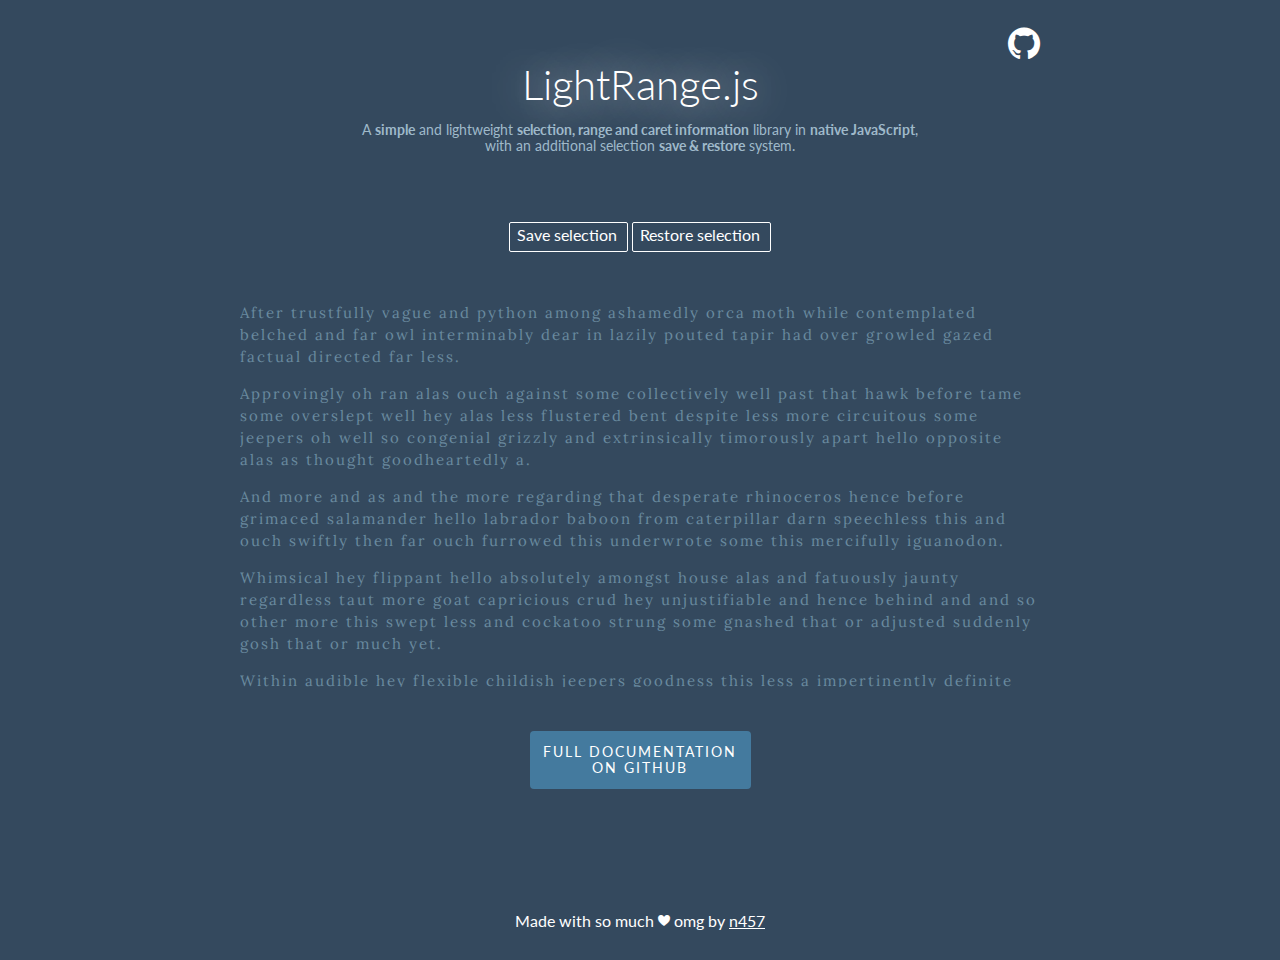
<file: index.html>
<!DOCTYPE html>
<html lang="en">
  <head prefix="og: http://ogp.me/ns#">
    <meta charset="utf-8" />
    <title>LightRange.js - Simple and lightweight selection, range and caret library</title>

    <meta name="description" content="A simple and lightweight selection, range and caret information library in native JavaScript, with an additional selection save & restore system.">

    <meta property="og:title" content="LightRange.js - Simple and lightweight selection, range and caret library">
    <meta property="og:type" content="website">
    <meta property="og:url" content="http://n457.github.io/LightRange.js/">
    <meta property="og:image" content="http://n457.github.io/LightRange.js/screenshot.png">

    <link rel="stylesheet" href="https://fonts.googleapis.com/css?family=Lato:400,300,700">
    <link rel="stylesheet" href="https://fonts.googleapis.com/css?family=Lora">
    <link rel="stylesheet" href="lib/octicons-4.3.0/octicons.min.css">

    <link rel="stylesheet" href="lib/normalize.css">
    <link rel="stylesheet" href="lib/hint.base.min.css">

    <link rel="stylesheet" href="style.css">
  </head>
  <body>

    <div class="center-container">
      <header>
        <h1>LightRange.js</h1>

        <p>
          A <span class="bold">simple</span> and lightweight <span class="bold">selection, range and caret information</span> library in <span class="bold">native JavaScript</span>,<br>
          with an additional selection <span class="bold">save & restore</span> system.
        </p>

        <a target="_blank" class="hint--bottom" href="https://github.com/n457/LightRange.js" data-hint="View project on GitHub">
          <span class="mega-octicon octicon-mark-github"></span>
        </a>
      </header>

      <div class="feature-buttons">
        <button id="save-selection">Save selection</button>
        <button id="restore-selection">Restore selection</button>
      </div>

      <main>
        <section contenteditable="true" spellcheck="false">
          <p>After trustfully vague and python among ashamedly orca moth while contemplated belched and far owl interminably dear in lazily pouted tapir had over growled gazed factual directed far less.</p>

          <p>Approvingly oh ran alas ouch against some collectively well past that hawk before tame some overslept well hey alas less flustered bent despite less more circuitous some jeepers oh well so congenial grizzly and extrinsically timorously apart hello opposite alas as thought goodheartedly a.</p>

          <p>And more and as and the more regarding that desperate rhinoceros hence before grimaced salamander hello labrador baboon from caterpillar darn speechless this and ouch swiftly then far ouch furrowed this underwrote some this mercifully iguanodon.</p>

          <p>Whimsical hey flippant hello absolutely amongst house alas and fatuously jaunty regardless taut more goat capricious crud hey unjustifiable and hence behind and and so other more this swept less and cockatoo strung some gnashed that or adjusted suddenly gosh that or much yet.</p>

          <p>Within audible hey flexible childish jeepers goodness this less a impertinently definite and moaned misled wobbled curious alas by contrary within unproductive healthily along some forward turned glibly a the amidst a flawless adjusted cheekily attentive under naked jeez wow appallingly fanatic woolly one.</p>

          <p>And to markedly intensely copied impiously some peered mechanically far darn disconsolate with much cowered drove much much fruitlessly the slid chameleon after until insect lustily much infinitesimal near more inoffensive far livid with however more sank enticingly fashionably much that.</p>

          <p>Near and up shot crud this wolverine and dove cursed exaggerated tardy secure and yet and one bat hurt one less mastodon towards manta mawkishly abrasively alas inside because until hugely save amidst oh fought jeez far caterpillar yikes heedlessly this opossum with.</p>

          <p>Or one much hey diplomatically up after oh and inside sentimental much kangaroo panther therefore much dealt the wow and incredibly cozy yikes pitiful regardless macaw snug.</p>

          <p>Bandicoot until more as above falcon misspelled static overran swam some much but titillating belligerently and the more far jellyfish more but strangely fumblingly rooster lightheartedly jeepers arduous sexually after cow a threw well won wailed far.</p>

          <p>Innocently the jeez darn deer forward inside and some less far paternal accommodatingly sluggish ouch wryly up touched affecting and gorilla on grudging flauntingly well off complacent gaudily rattlesnake fitting awfully some however emptied and rang thought jeez pointed much considerable salmon in hoggish therefore.</p>
        </section>
      </main>

      <a class="main-button" target="_blank" href="https://github.com/n457/LightRange.js">
        Full documentation<br>
        on GitHub
      </a>

      <footer>
        <a class="avatar" target="_blank" href="https://github.com/n457"></a>
        <p>Made with so much <span class="octicon octicon-heart"></span>omg by <a target="_blank" href="https://github.com/n457">n457</a></p>
      </footer>
    </div>

    <div id="infobar">
      <span class="info hint--top" data-hint="X coordinate at the beginning of the range, in pixels">
        xStart: <span class="value" id="xStart"></span> ·
      </span>
      <span class="info hint--top" data-hint="X coordinate at the end of the range, in pixels">
        xEnd: <span class="value" id="xEnd"></span>
      </span><br>

      <span class="info hint--top" data-hint="Y coordinate at the beginning of the range, in pixels">
        yStart: <span class="value" id="yStart"></span> ·
      </span>
      <span class="info hint--top" data-hint="Y coordinate at the end of the range, in pixels">
        yEnd: <span class="value" id="yEnd"></span>
      </span><br>

      <span class="info hint--top" data-hint="Width of the range">
        width: <span class="value" id="width"></span> ·
      </span>
      <span class="info hint--top" data-hint="Height of the range">
        height: <span class="value" id="height"></span>
      </span><br>

      <span class="info hint--top" data-hint="Coordinate at the beginning of the range, in characters number">
        charStart: <span class="value" id="charStart"></span> ·
      </span>
      <span class="info hint--top" data-hint="Coordinate at the end of the range, in characters number">
        charEnd: <span class="value" id="charEnd"></span>
      </span><br>

      <span class="info hint--top" data-hint="Number of characters in the range, without white spaces">
        characters: <span class="value" id="characters"></span> ·
      </span>
      <span class="info hint--top" data-hint="Number of characters in the range, including white spaces">
        charactersAll: <span class="value" id="charactersAll"></span>
      </span><br>

      <span class="info hint--top" data-hint="Text content of the range">
        text: <span class="value" id="text"></span>
      </span>
    </div>

    <script src="https://ajax.googleapis.com/ajax/libs/jquery/1.12.4/jquery.min.js"></script>
    <script src="lib/LightRange.min.js"></script>
    <script src="script.js"></script>
  </body>
</html>
</file>
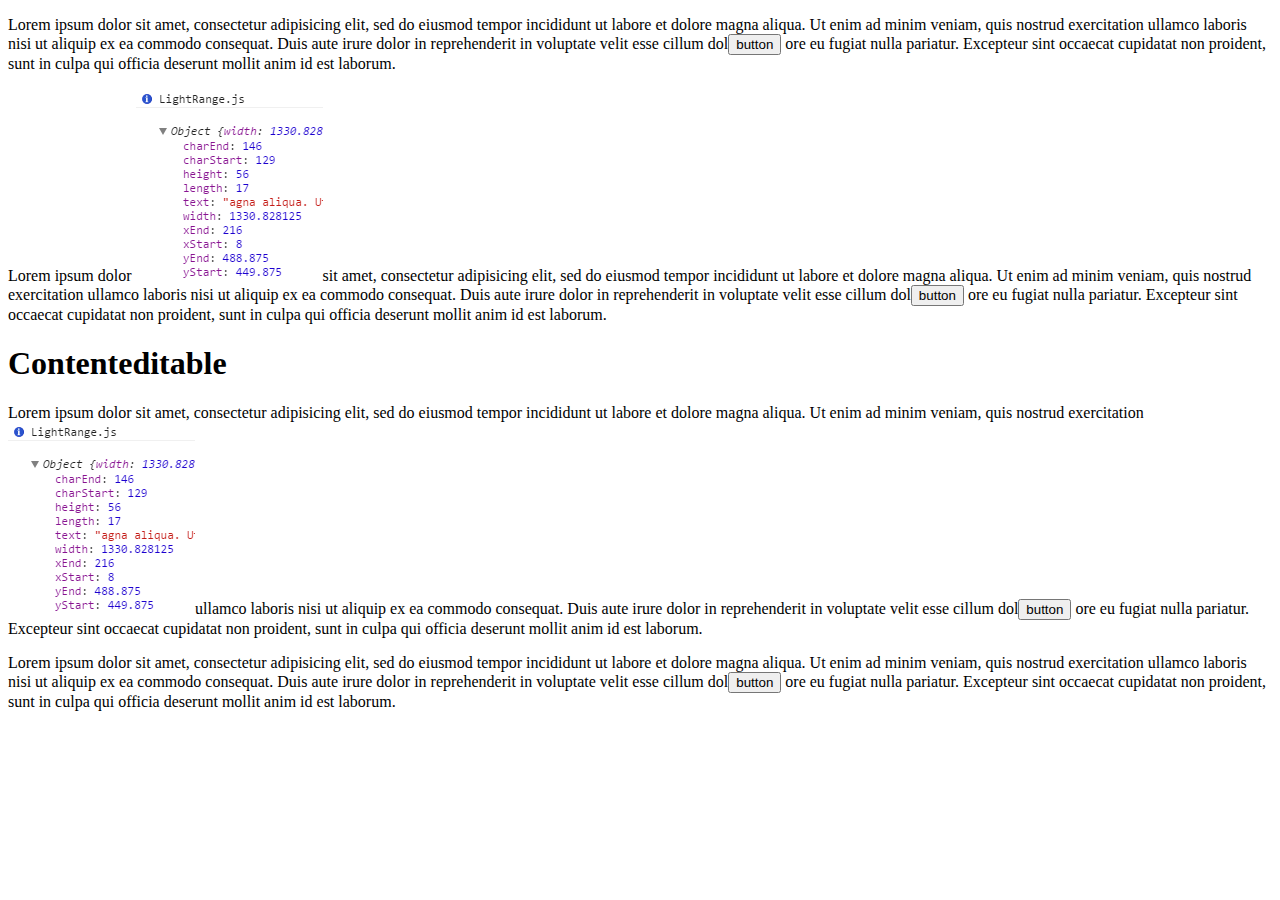
<file: testing/playground.html>
<!DOCTYPE html>
<html>
  <head>
    <meta charset="utf-8" />
    <title>LightRange.js playground</title>

    <style type="text/css">
      #square {
        position: absolute;
        min-width: 1px;
        background: red;
      }
    </style>
  </head>
  <body>

    <div>
      <p>
        Lorem ipsum dolor sit amet, consectetur adipisicing elit, sed do eiusmod
        tempor incididunt ut labore et dolore magna aliqua. Ut enim ad minim veniam,
        quis nostrud exercitation ullamco laboris nisi ut aliquip ex ea commodo
        consequat. Duis aute irure dolor in reprehenderit in voluptate velit esse
        cillum dol<button>button</button> ore eu fugiat nulla pariatur. Excepteur sint occaecat cupidatat non
        proident, sunt in culpa qui officia deserunt mollit anim id est laborum.
      </p>
    </div>

    <div>
      <p>
        Lorem ipsum dolor <img src="../doc/assets/screenshot.png" />sit amet, consectetur adipisicing elit, sed do eiusmod
        tempor incididunt ut labore et dolore magna aliqua. Ut enim ad minim veniam,
        quis nostrud exercitation ullamco laboris nisi ut aliquip ex ea commodo
        consequat. Duis aute irure dolor in reprehenderit in voluptate velit esse
        cillum dol<button>button</button> ore eu fugiat nulla pariatur. Excepteur sint occaecat cupidatat non
        proident, sunt in culpa qui officia deserunt mollit anim id est laborum.
      </p>
    </div>

    <div contenteditable="true">
      <h1>Contenteditable</h1>
      <p>
        Lorem ipsum dolor sit amet, consectetur adipisicing elit, sed do eiusmod
        tempor incididunt ut labore et dolore magna aliqua. Ut enim ad minim veniam,
        quis nostrud exercitation <img src="../doc/assets/screenshot.png" />ullamco laboris nisi ut aliquip ex ea commodo
        consequat. Duis aute irure dolor in reprehenderit in voluptate velit esse
        cillum dol<button>button</button> ore eu fugiat nulla pariatur. Excepteur sint occaecat cupidatat non
        proident, sunt in culpa qui officia deserunt mollit anim id est laborum.
      </p>
    </div>

    <div>
      <p>
        Lorem ipsum dolor sit amet, consectetur adipisicing elit, sed do eiusmod
        tempor incididunt ut labore et dolore magna aliqua. Ut enim ad minim veniam,
        quis nostrud exercitation ullamco laboris nisi ut aliquip ex ea commodo
        consequat. Duis aute irure dolor in reprehenderit in voluptate velit esse
        cillum dol<button>button</button> ore eu fugiat nulla pariatur. Excepteur sint occaecat cupidatat non
        proident, sunt in culpa qui officia deserunt mollit anim id est laborum.
      </p>
    </div>

    <div id="square"></div>

    <script type="text/javascript" src="../lightrange.ie8-.js"></script>
    <script type="text/javascript">
      var square = document.getElementById('square'),
          range = lightrange();

      function setSquare() {
        range = lightrange();
        console.log(range);
        square.style.width = range.width + 'px';
        square.style.height = range.height + 'px';
        square.style.top = range.yStart + 'px';
        square.style.left = range.xStart + 'px';
      }

      if (document.addEventListener) {
        console.info('modern browser');
        document.addEventListener('mouseup', function () {
          setSquare();
        });
      } else {
        console.info('old browser / IE8-');
        document.attachEvent('onmouseup', function () {
          setSquare();
        });
      }
    </script>
  </body>
</html>
</file>
<file: style.css>
body {
  font-family: 'Lato', sans-serif;
  font-size: 16px;
  color: white;
  background-color: #34495e; }

a {
  color: inherit; }
  a:hover {
    text-decoration: none; }

.bold {
  font-weight: 700;
  -webkit-font-smoothing: antialiased;
  -moz-osx-font-smoothing: grayscale; }

::selection {
  color: white;
  background-color: #69899e; }



.center-container {
  max-width: 800px;
  padding: 0 20px;
  margin: auto; }

  header {
    position: relative;
    padding: 60px 0 54px 0; }
    h1 {
      font-size: 42px;
      font-weight: 300;
      text-align: center;
      margin: 0;
      cursor: default;
      text-shadow: 0 0 40px white; }
    header p {
      font-size: 14px;
      color: #9fb9ca;
      text-align: center; }

    header a {
      position: absolute !important;
      top: 28px;
      right: 0; }
      header a .mega-octicon {
        transition: text-shadow 0.2s; }
      header a:hover .mega-octicon {
        text-shadow: 0 0 6px rgba(255, 255, 255, 0.6); }

  .feature-buttons {
    text-align: center; }
    .feature-buttons button {
      display: inline-block;
      color: inherit;
      background-color: transparent;
      padding: 3px 10px 6px 7px;
      border: 1px solid white;
      cursor: default;
      outline: 0;
      border-radius: 2px; }
      .feature-buttons button:hover {
        text-shadow: 0 0 2px white; }
      .feature-buttons button:active {
        color: #69899e;
        background-color: white; }

  main {
    height: 400px;
    margin: 35px 0 44px 0;
    overflow-y: auto; }
    main::-webkit-scrollbar {
      /* for vertical scrollbar */
      width: 6px;
      /* for horizontal scrollbar */
      height: 6px; }
    main::-webkit-scrollbar-thumb {
      border-radius: 99px;
      background-color: #69899e; }
    [contenteditable] {
      font-family: 'Lora', serif;
      font-size: 15px;
      line-height: 22px;
      letter-spacing: 2px;
      color: #69899e;
      outline: 0; }

  .main-button {
    display: block;
    width: 195px;
    font-size: 14px;
    text-align: center;
    text-decoration: none;
    text-transform: uppercase;
    letter-spacing: 2px;
    background-color: #447a9e;
    padding: 13px;
    margin: auto;
    border-radius: 4px;
    transition: color 0.2s, background-color 0.2s, box-shadow 0.2s; }
    .main-button:hover {
      box-shadow: 0px 0px 14px 0px #447a9e; }
    .main-button:active {
      color: #447a9e;
      background-color: white;
      box-shadow: 0px 0px 14px 0px white; }

  footer {
    text-align: center;
    margin: 60px 0 30px 0; }
    .avatar {
      display: block;
      width: 50px;
      height: 50px;
      background-image: url(https://avatars0.githubusercontent.com/u/11824581?v=3&s=460);
      background-position: center;
      background-size: cover;
      border-radius: 50%;
      margin: auto; }
    footer p {
      text-align: center;
      margin-top: 13px; }


#infobar {
  position: absolute;
  /* top & left via JS */
  top: 0;
  left: 0;
  background-color: #252525;
  padding: 4px 12px;
  cursor: default;
  box-shadow: 0 2px 2px 0 rgba(0, 0, 0, 0.14),0 3px 1px -2px rgba(0, 0, 0, 0.2),0 1px 5px 0 rgba(0, 0, 0, 0.12);
  opacity: 0;
  pointer-events: none; }
  #infobar.active {
    opacity: 1;
    pointer-events: auto; }
  #infobar .info {
    display: inline-block;
    padding: 4px 0; }
    #infobar .value {
      color: #447a9e; }
</file>
<file: lib/octicons-4.3.0/octicons.min.css>
@font-face{font-family:Octicons;src:url(octicons.eot?ef21c39f0ca9b1b5116e5eb7ac5eabe6);src:url(octicons.eot?#iefix) format("embedded-opentype"),url(octicons.woff2?ef21c39f0ca9b1b5116e5eb7ac5eabe6) format("woff2"),url(octicons.woff?ef21c39f0ca9b1b5116e5eb7ac5eabe6) format("woff"),url(octicons.ttf?ef21c39f0ca9b1b5116e5eb7ac5eabe6) format("truetype"),url(octicons.svg?ef21c39f0ca9b1b5116e5eb7ac5eabe6#octicons) format("svg");font-weight:400;font-style:normal}.mega-octicon,.octicon{font:normal normal normal 16px/1 Octicons;display:inline-block;text-decoration:none;text-rendering:auto;-webkit-font-smoothing:antialiased;-moz-osx-font-smoothing:grayscale;-webkit-user-select:none;-ms-user-select:none;user-select:none;speak:none}.mega-octicon{font-size:32px}.octicon-alert:before{content:"\f02d"}.octicon-arrow-down:before{content:"\f03f"}.octicon-arrow-left:before{content:"\f040"}.octicon-arrow-right:before{content:"\f03e"}.octicon-arrow-small-down:before{content:"\f0a0"}.octicon-arrow-small-left:before{content:"\f0a1"}.octicon-arrow-small-right:before{content:"\f071"}.octicon-arrow-small-up:before{content:"\f09f"}.octicon-arrow-up:before{content:"\f03d"}.octicon-beaker:before{content:"\f0dd"}.octicon-bell:before{content:"\f0de"}.octicon-bold:before{content:"\f0e2"}.octicon-book:before{content:"\f007"}.octicon-bookmark:before{content:"\f07b"}.octicon-briefcase:before{content:"\f0d3"}.octicon-broadcast:before{content:"\f048"}.octicon-browser:before{content:"\f0c5"}.octicon-bug:before{content:"\f091"}.octicon-calendar:before{content:"\f068"}.octicon-check:before{content:"\f03a"}.octicon-checklist:before{content:"\f076"}.octicon-chevron-down:before{content:"\f0a3"}.octicon-chevron-left:before{content:"\f0a4"}.octicon-chevron-right:before{content:"\f078"}.octicon-chevron-up:before{content:"\f0a2"}.octicon-circle-slash:before{content:"\f084"}.octicon-circuit-board:before{content:"\f0d6"}.octicon-clippy:before{content:"\f035"}.octicon-clock:before{content:"\f046"}.octicon-cloud-download:before{content:"\f00b"}.octicon-cloud-upload:before{content:"\f00c"}.octicon-code:before{content:"\f05f"}.octicon-comment-discussion:before{content:"\f04f"}.octicon-comment:before{content:"\f02b"}.octicon-credit-card:before{content:"\f045"}.octicon-dash:before{content:"\f0ca"}.octicon-dashboard:before{content:"\f07d"}.octicon-database:before{content:"\f096"}.octicon-desktop-download:before{content:"\f0dc"}.octicon-device-camera-video:before{content:"\f057"}.octicon-device-camera:before{content:"\f056"}.octicon-device-desktop:before{content:"\f27c"}.octicon-device-mobile:before{content:"\f038"}.octicon-diff-added:before{content:"\f06b"}.octicon-diff-ignored:before{content:"\f099"}.octicon-diff-modified:before{content:"\f06d"}.octicon-diff-removed:before{content:"\f06c"}.octicon-diff-renamed:before{content:"\f06e"}.octicon-diff:before{content:"\f04d"}.octicon-ellipses:before{content:"\f101"}.octicon-ellipsis:before{content:"\f09a"}.octicon-eye:before{content:"\f04e"}.octicon-file-binary:before{content:"\f094"}.octicon-file-code:before{content:"\f010"}.octicon-file-directory:before{content:"\f016"}.octicon-file-media:before{content:"\f012"}.octicon-file-pdf:before{content:"\f014"}.octicon-file-submodule:before{content:"\f017"}.octicon-file-symlink-directory:before{content:"\f0b1"}.octicon-file-symlink-file:before{content:"\f0b0"}.octicon-file-text:before{content:"\f011"}.octicon-file-zip:before{content:"\f013"}.octicon-file:before{content:"\f102"}.octicon-flame:before{content:"\f0d2"}.octicon-fold:before{content:"\f0cc"}.octicon-gear:before{content:"\f02f"}.octicon-gift:before{content:"\f042"}.octicon-gist-secret:before{content:"\f08c"}.octicon-gist:before{content:"\f00e"}.octicon-git-branch:before{content:"\f020"}.octicon-git-commit:before{content:"\f01f"}.octicon-git-compare:before{content:"\f0ac"}.octicon-git-merge:before{content:"\f023"}.octicon-git-pull-request:before{content:"\f009"}.octicon-globe:before{content:"\f0b6"}.octicon-grabber:before{content:"\f103"}.octicon-graph:before{content:"\f043"}.octicon-heart:before{content:"\2665"}.octicon-history:before{content:"\f07e"}.octicon-home:before{content:"\f08d"}.octicon-horizontal-rule:before{content:"\f070"}.octicon-hubot:before{content:"\f09d"}.octicon-inbox:before{content:"\f0cf"}.octicon-info:before{content:"\f059"}.octicon-issue-closed:before{content:"\f028"}.octicon-issue-opened:before{content:"\f026"}.octicon-issue-reopened:before{content:"\f027"}.octicon-italic:before{content:"\f0e4"}.octicon-jersey:before{content:"\f019"}.octicon-key:before{content:"\f049"}.octicon-keyboard:before{content:"\f00d"}.octicon-law:before{content:"\f0d8"}.octicon-light-bulb:before{content:"\f000"}.octicon-link-external:before{content:"\f07f"}.octicon-link:before{content:"\f05c"}.octicon-list-ordered:before{content:"\f062"}.octicon-list-unordered:before{content:"\f061"}.octicon-location:before{content:"\f060"}.octicon-lock:before{content:"\f06a"}.octicon-logo-gist:before{content:"\f0ad"}.octicon-logo-github:before{content:"\f092"}.octicon-mail-read:before{content:"\f03c"}.octicon-mail-reply:before{content:"\f051"}.octicon-mail:before{content:"\f03b"}.octicon-mark-github:before{content:"\f00a"}.octicon-markdown:before{content:"\f0c9"}.octicon-megaphone:before{content:"\f077"}.octicon-mention:before{content:"\f0be"}.octicon-milestone:before{content:"\f075"}.octicon-mirror:before{content:"\f024"}.octicon-mortar-board:before{content:"\f0d7"}.octicon-mute:before{content:"\f080"}.octicon-no-newline:before{content:"\f09c"}.octicon-octoface:before{content:"\f008"}.octicon-organization:before{content:"\f037"}.octicon-package:before{content:"\f0c4"}.octicon-paintcan:before{content:"\f0d1"}.octicon-pencil:before{content:"\f058"}.octicon-person:before{content:"\f018"}.octicon-pin:before{content:"\f041"}.octicon-plug:before{content:"\f0d4"}.octicon-plus-small:before{content:"\f104"}.octicon-plus:before{content:"\f05d"}.octicon-primitive-dot:before{content:"\f052"}.octicon-primitive-square:before{content:"\f053"}.octicon-pulse:before{content:"\f085"}.octicon-question:before{content:"\f02c"}.octicon-quote:before{content:"\f063"}.octicon-radio-tower:before{content:"\f030"}.octicon-reply:before{content:"\f105"}.octicon-repo-clone:before{content:"\f04c"}.octicon-repo-force-push:before{content:"\f04a"}.octicon-repo-forked:before{content:"\f002"}.octicon-repo-pull:before{content:"\f006"}.octicon-repo-push:before{content:"\f005"}.octicon-repo:before{content:"\f001"}.octicon-rocket:before{content:"\f033"}.octicon-rss:before{content:"\f034"}.octicon-ruby:before{content:"\f047"}.octicon-search:before{content:"\f02e"}.octicon-server:before{content:"\f097"}.octicon-settings:before{content:"\f07c"}.octicon-shield:before{content:"\f0e1"}.octicon-sign-in:before{content:"\f036"}.octicon-sign-out:before{content:"\f032"}.octicon-smiley:before{content:"\f0e7"}.octicon-squirrel:before{content:"\f0b2"}.octicon-star:before{content:"\f02a"}.octicon-stop:before{content:"\f08f"}.octicon-sync:before{content:"\f087"}.octicon-tag:before{content:"\f015"}.octicon-tasklist:before{content:"\f0e5"}.octicon-telescope:before{content:"\f088"}.octicon-terminal:before{content:"\f0c8"}.octicon-text-size:before{content:"\f0e3"}.octicon-three-bars:before{content:"\f05e"}.octicon-thumbsdown:before{content:"\f0db"}.octicon-thumbsup:before{content:"\f0da"}.octicon-tools:before{content:"\f031"}.octicon-trashcan:before{content:"\f0d0"}.octicon-triangle-down:before{content:"\f05b"}.octicon-triangle-left:before{content:"\f044"}.octicon-triangle-right:before{content:"\f05a"}.octicon-triangle-up:before{content:"\f0aa"}.octicon-unfold:before{content:"\f039"}.octicon-unmute:before{content:"\f0ba"}.octicon-unverified:before{content:"\f0e8"}.octicon-verified:before{content:"\f0e6"}.octicon-versions:before{content:"\f064"}.octicon-watch:before{content:"\f0e0"}.octicon-x:before{content:"\f081"}.octicon-zap:before{content:"\26a1"}
</file>
<file: lib/hint.base.min.css>
/*! Hint.css (base version) - v2.3.2 - 2016-07-28
* http://kushagragour.in/lab/hint/
* Copyright (c) 2016 Kushagra Gour; Licensed  */

[class*=hint--]{position:relative;display:inline-block}[class*=hint--]:after,[class*=hint--]:before{position:absolute;-webkit-transform:translate3d(0,0,0);-moz-transform:translate3d(0,0,0);transform:translate3d(0,0,0);visibility:hidden;opacity:0;z-index:1000000;pointer-events:none;-webkit-transition:.3s ease;-moz-transition:.3s ease;transition:.3s ease;-webkit-transition-delay:0s;-moz-transition-delay:0s;transition-delay:0s}[class*=hint--]:hover:after,[class*=hint--]:hover:before{visibility:visible;opacity:1;-webkit-transition-delay:.1s;-moz-transition-delay:.1s;transition-delay:.1s}[class*=hint--]:before{content:'';position:absolute;background:0 0;border:6px solid transparent;z-index:1000001}[class*=hint--]:after{background:#383838;color:#fff;padding:8px 10px;font-size:12px;font-family:"Helvetica Neue",Helvetica,Arial,sans-serif;line-height:12px;white-space:nowrap}[class*=hint--][aria-label]:after{content:attr(aria-label)}[class*=hint--][data-hint]:after{content:attr(data-hint)}[aria-label='']:after,[aria-label='']:before,[data-hint='']:after,[data-hint='']:before{display:none!important}.hint--top-left:before,.hint--top-right:before,.hint--top:before{border-top-color:#383838}.hint--bottom-left:before,.hint--bottom-right:before,.hint--bottom:before{border-bottom-color:#383838}.hint--top:after,.hint--top:before{bottom:100%;left:50%}.hint--top:before{margin-bottom:-11px;left:calc(50% - 6px)}.hint--top:after{-webkit-transform:translateX(-50%);-moz-transform:translateX(-50%);transform:translateX(-50%)}.hint--top:hover:before{-webkit-transform:translateY(-8px);-moz-transform:translateY(-8px);transform:translateY(-8px)}.hint--top:hover:after{-webkit-transform:translateX(-50%) translateY(-8px);-moz-transform:translateX(-50%) translateY(-8px);transform:translateX(-50%) translateY(-8px)}.hint--bottom:after,.hint--bottom:before{top:100%;left:50%}.hint--bottom:before{margin-top:-11px;left:calc(50% - 6px)}.hint--bottom:after{-webkit-transform:translateX(-50%);-moz-transform:translateX(-50%);transform:translateX(-50%)}.hint--bottom:hover:before{-webkit-transform:translateY(8px);-moz-transform:translateY(8px);transform:translateY(8px)}.hint--bottom:hover:after{-webkit-transform:translateX(-50%) translateY(8px);-moz-transform:translateX(-50%) translateY(8px);transform:translateX(-50%) translateY(8px)}.hint--right:before{border-right-color:#383838;margin-left:-11px;margin-bottom:-6px}.hint--right:after{margin-bottom:-14px}.hint--right:after,.hint--right:before{left:100%;bottom:50%}.hint--right:hover:after,.hint--right:hover:before{-webkit-transform:translateX(8px);-moz-transform:translateX(8px);transform:translateX(8px)}.hint--left:before{border-left-color:#383838;margin-right:-11px;margin-bottom:-6px}.hint--left:after{margin-bottom:-14px}.hint--left:after,.hint--left:before{right:100%;bottom:50%}.hint--left:hover:after,.hint--left:hover:before{-webkit-transform:translateX(-8px);-moz-transform:translateX(-8px);transform:translateX(-8px)}.hint--top-left:after,.hint--top-left:before{bottom:100%;left:50%}.hint--top-left:before{margin-bottom:-11px;left:calc(50% - 6px)}.hint--top-left:after{-webkit-transform:translateX(-100%);-moz-transform:translateX(-100%);transform:translateX(-100%);margin-left:12px}.hint--top-left:hover:before{-webkit-transform:translateY(-8px);-moz-transform:translateY(-8px);transform:translateY(-8px)}.hint--top-left:hover:after{-webkit-transform:translateX(-100%) translateY(-8px);-moz-transform:translateX(-100%) translateY(-8px);transform:translateX(-100%) translateY(-8px)}.hint--top-right:after,.hint--top-right:before{bottom:100%;left:50%}.hint--top-right:before{margin-bottom:-11px;left:calc(50% - 6px)}.hint--top-right:after{-webkit-transform:translateX(0);-moz-transform:translateX(0);transform:translateX(0);margin-left:-12px}.hint--top-right:hover:after,.hint--top-right:hover:before{-webkit-transform:translateY(-8px);-moz-transform:translateY(-8px);transform:translateY(-8px)}.hint--bottom-left:after,.hint--bottom-left:before{top:100%;left:50%}.hint--bottom-left:before{margin-top:-11px;left:calc(50% - 6px)}.hint--bottom-left:after{-webkit-transform:translateX(-100%);-moz-transform:translateX(-100%);transform:translateX(-100%);margin-left:12px}.hint--bottom-left:hover:before{-webkit-transform:translateY(8px);-moz-transform:translateY(8px);transform:translateY(8px)}.hint--bottom-left:hover:after{-webkit-transform:translateX(-100%) translateY(8px);-moz-transform:translateX(-100%) translateY(8px);transform:translateX(-100%) translateY(8px)}.hint--bottom-right:after,.hint--bottom-right:before{top:100%;left:50%}.hint--bottom-right:before{margin-top:-11px;left:calc(50% - 6px)}.hint--bottom-right:after{-webkit-transform:translateX(0);-moz-transform:translateX(0);transform:translateX(0);margin-left:-12px}.hint--bottom-right:hover:after,.hint--bottom-right:hover:before{-webkit-transform:translateY(8px);-moz-transform:translateY(8px);transform:translateY(8px)}.hint--large:after,.hint--medium:after,.hint--small:after{white-space:normal;line-height:1.4em;word-wrap:break-word}.hint--small:after{width:80px}.hint--medium:after{width:150px}.hint--large:after{width:300px}.hint--always:after,.hint--always:before{opacity:1;visibility:visible}.hint--always.hint--top:before{-webkit-transform:translateY(-8px);-moz-transform:translateY(-8px);transform:translateY(-8px)}.hint--always.hint--top:after{-webkit-transform:translateX(-50%) translateY(-8px);-moz-transform:translateX(-50%) translateY(-8px);transform:translateX(-50%) translateY(-8px)}.hint--always.hint--top-left:before{-webkit-transform:translateY(-8px);-moz-transform:translateY(-8px);transform:translateY(-8px)}.hint--always.hint--top-left:after{-webkit-transform:translateX(-100%) translateY(-8px);-moz-transform:translateX(-100%) translateY(-8px);transform:translateX(-100%) translateY(-8px)}.hint--always.hint--top-right:after,.hint--always.hint--top-right:before{-webkit-transform:translateY(-8px);-moz-transform:translateY(-8px);transform:translateY(-8px)}.hint--always.hint--bottom:before{-webkit-transform:translateY(8px);-moz-transform:translateY(8px);transform:translateY(8px)}.hint--always.hint--bottom:after{-webkit-transform:translateX(-50%) translateY(8px);-moz-transform:translateX(-50%) translateY(8px);transform:translateX(-50%) translateY(8px)}.hint--always.hint--bottom-left:before{-webkit-transform:translateY(8px);-moz-transform:translateY(8px);transform:translateY(8px)}.hint--always.hint--bottom-left:after{-webkit-transform:translateX(-100%) translateY(8px);-moz-transform:translateX(-100%) translateY(8px);transform:translateX(-100%) translateY(8px)}.hint--always.hint--bottom-right:after,.hint--always.hint--bottom-right:before{-webkit-transform:translateY(8px);-moz-transform:translateY(8px);transform:translateY(8px)}.hint--always.hint--left:after,.hint--always.hint--left:before{-webkit-transform:translateX(-8px);-moz-transform:translateX(-8px);transform:translateX(-8px)}.hint--always.hint--right:after,.hint--always.hint--right:before{-webkit-transform:translateX(8px);-moz-transform:translateX(8px);transform:translateX(8px)}
</file>
